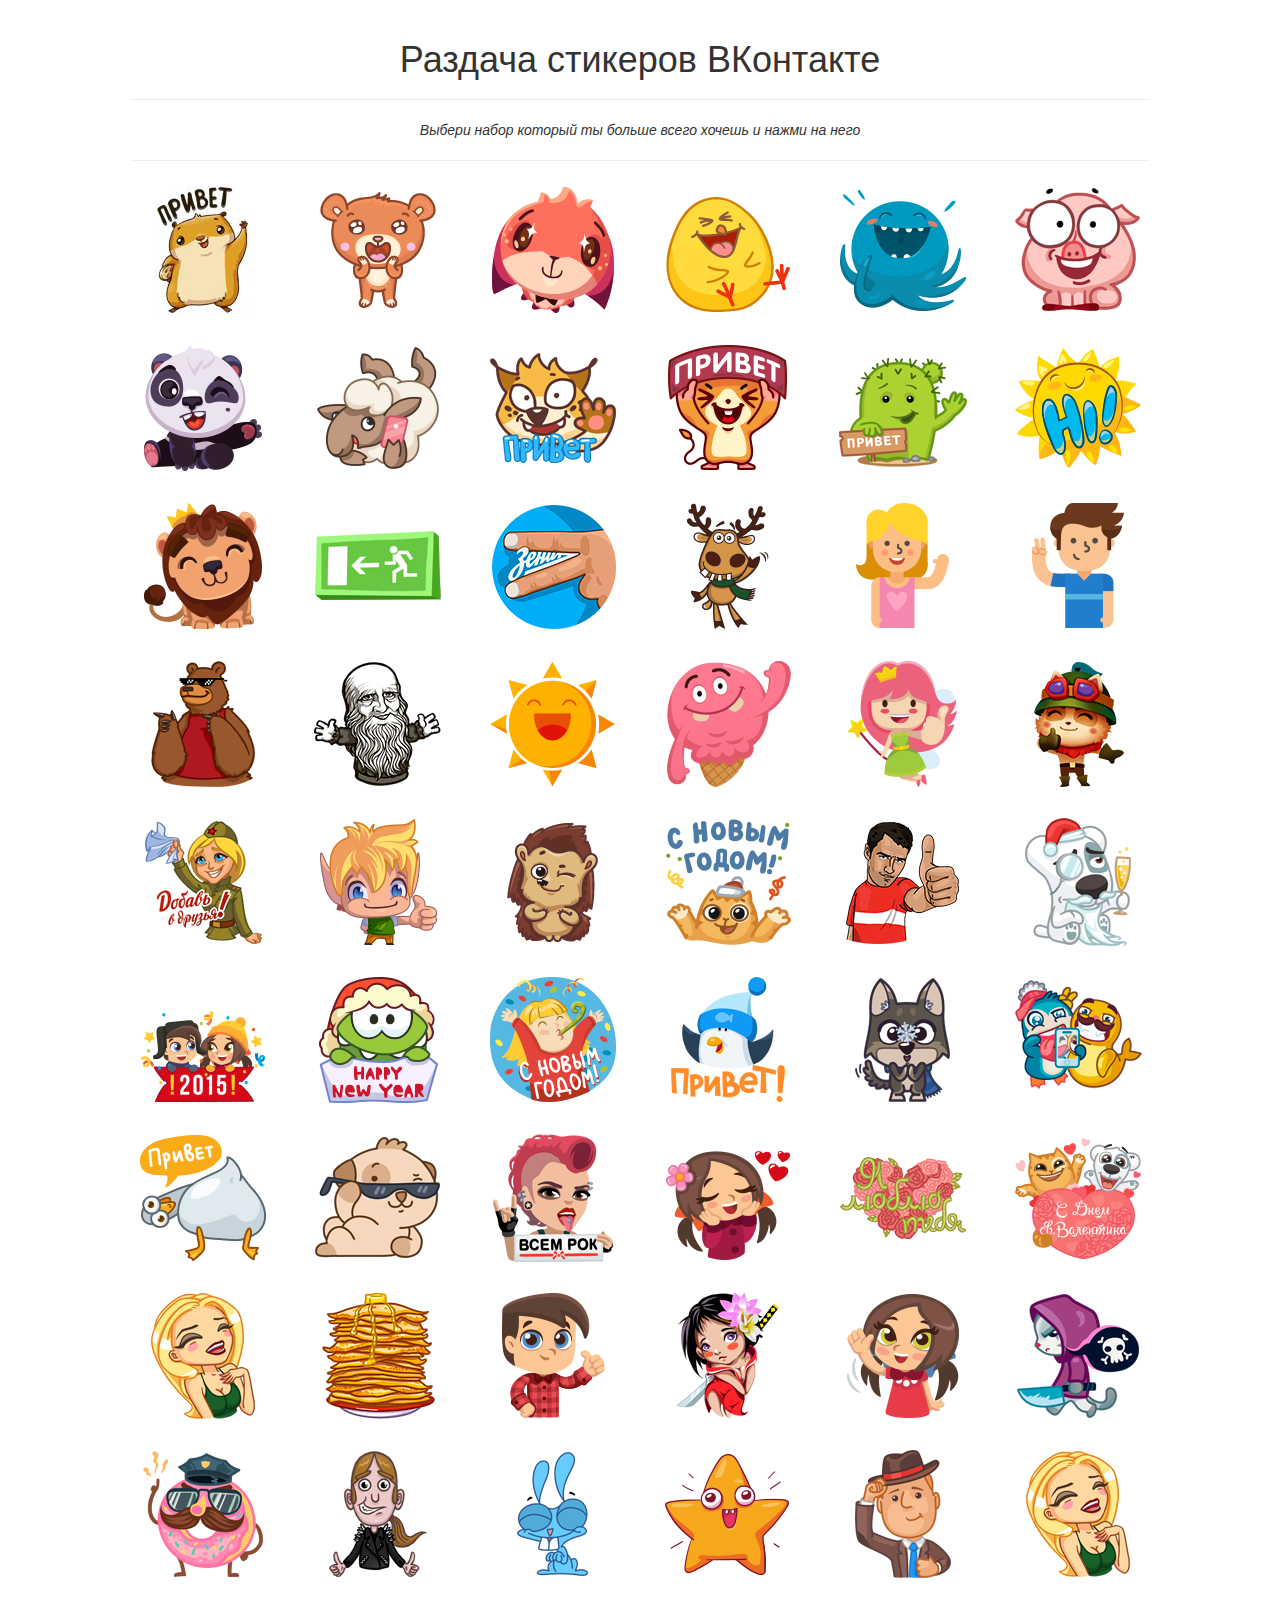
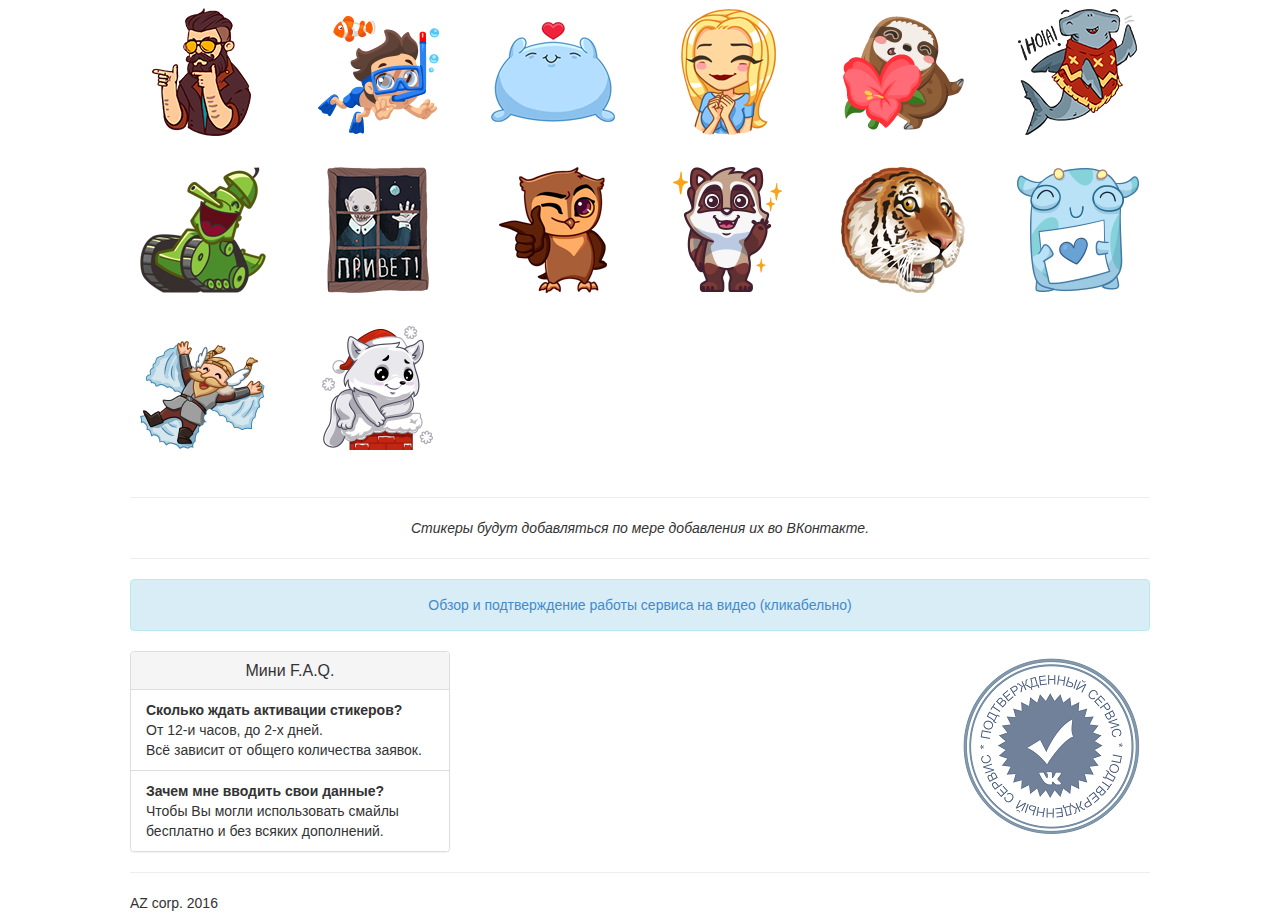
<file: index.html>
﻿<!DOCTYPE html>
<html><head><meta http-equiv="Content-Type" content="text/html; charset=UTF-8">
	<title>Раздача стикеров ВКонтакте</title>
	<link href="az/bootstrap.css" rel="stylesheet" media="screen">
	<link href="az/icon.ico" rel="shortcut icon" type="image/x-icon">
	<link href="az/custom.css" rel="stylesheet" media="screen">
	<script type="text/javascript" async="" src="az/watch.js"></script><script type="text/javascript">
		var pack_info = {
            3:  ['Сеня', 'Дружелюбный хомяк Сеня верит в чудеса и мечтает стать королём Печенькового Королевства.'],
	    4:  ['Бернард','Мягкий и беззаботный медвежонок. Любит поспать подольше и проводить время на свежем воздухе.'],
            5:  ['Фокси','Галантный лисёнок, обожающий хорошую музыку, веселье и яркие эмоции.'],
            6:  ['Цыпа','Пернатый защитник, настоящий смельчак и советчик.'],
            7:  ['Отто','Позитивный осьминог. Очень любит море и поговорить о прекрасном.'],
            8:  ['Винки','Заядлый тусовщик с активной жизненной позицией, розовым пятачком и мягким животиком.'],
            9:  ['Реншу','Гость дальнего Востока, любит лапшу и бережет природу.'],
            10: ['Флинн','Овечка Флинн — шутник, мастер перевоплощений и просто отличный товарищ.'],
            11: ['Ричи','Пятнистый обитатель леса с выдающейся харизмой и мягкими лапками.'],
            12: ['Фрэнки','Веселый и болтливый тушканчик Фрэнки обожает заводить новых друзей.'],
            13: ['Кактус Коля','Вечнозеленый парень, полный энергии и настоящих чувств.'],
            14: ['Мысли вслух', 'Весёлые стикеры прибавят яркости любой беседе. Незаменимы для всех, кто любит поболтать!'],
            15: ['Лео', 'Подрастающий правитель саванны. Мечтает стать сильным и смелым львом.'],
            16: ['Офисный бардак', 'Набор для архиважных переговоров и содержательных бесед.'],
            17: ['«Зенит»', 'Игроки популярной команды теперь в диалогах болельщиков. Грозный Халк, улыбчивый Кержаков, Супер-Нету и другие: они умеют радовать не только своей игрой!'],
            18: ['Олень', 'Жизнерадостный и очень любопытный олень из сообщества «Подслушано», которому все доверяют свои секреты.'],
            19: ['Оля', 'Озорная хохотушка, любит ходить по магазинам и иногда баловать себя сладким. Обожает Толю.'],
            20: ['Толя', 'Находчивый и общительный, любит слушать музыку и спорт. Обожает Олю.'],
            21: ['Михаил','Большой, сильный и жизнерадостный медведь никогда не унывает и всегда готов поделиться эмоциями.'],
            22: ['Гении минувших лет','Легендарные исторические личности из набора от группы "МХК" придадут особую атмосферу любой беседе, а также помогут подчеркнуть остроту мысли.'],
            23: ['Времена года','Состояния природы как и состояния нашей души переменчивы, будто картинки в калейдоскопе. Если солнце на душе - плохой погоды нет!'],
            24: ['Рожков','Харизматичное мороженое подарит незабываемые эмоции. Угости друзей позитивом!'],
            25: ['Фея Лея','Маленькая фея-принцесса, защитница природы и зверей, любит шалить и колдовать.'],
            26: ['Тимо','Встречайте Тимо — пушистого йордла из игры League of Legends. Его можно любить или ненавидеть, но оставаться к нему равнодушным совершенно невозможно!'],
            27: ['«В окопе»','Удивите боевых друзей крутыми стикерами от игры «В окопе».'],
            28: ['Тоби','Веселый, застенчивый и очень влюбчивый эльф Тоби.'],
            29: ['Шуня','Искренний и впечатлительный друг. Любитель спелых ягод и душевных бесед.'],
            30: ['Новогодний Персик','Новогоднее настроение уже витает в воздухе. Присоединяйтесь к пушистому Персику в ожидании праздничных чудес и, конечно же, подарков от Деда Мороза.'],
            31: ['«Спартак»','Коварный Чельстрем, обаятельный Макеев и предупредительный Ребров. Народная команда теперь в стикерах!'],
            32: ['Новогодний Спотти','Наш Спотти уже вовсю готовится к наступающему Новому году. Безудержное веселье и множество неотъемлемых атрибутов праздничного настроения ждут вас!'],
            33: ['Новогодняя пора','Наконец-то наступила настоящая зима. Соня и Артём вовсю веселятся и готовятся к празднованию Нового года.'],
            34: ['Зима с Ам Нямом','Празднуй Новый год с милым монстром Ам Нямом из популярной игры Cut the Rope!'],
            35: ['Зимние каникулы','Когда вокруг стоит запах мандаринов и ели, самое время проникнуться новогодним настроением и поделиться им с друзьями.'],
            36: ['Пингвин Джордж','Отличный пловец и мастер по прыжкам в сугроб. Всегда расположен к общению и готов поделиться самыми яркими и теплыми эмоциями.'],
            37: ['Гром','Зима — любимое время года этого волчонка. Он просто не может усидеть на месте от желания поделиться своими впечатлениями.'],
            38: ['Лу и Теодор','Пингвин Лу и тюлень Теодор – лучшие друзья. Лу полон энергии и эмоций, а Теодор – домосед и надежный друг.'],
            39: ['Джо', 'Чайка Джо жить не может без приключений, шумных компаний и морских деликатесов.'],
            40: ['Купер', 'Резвый четырехлапый друг. Достойный собеседник и всеядный непоседа с пушистым характером. Мечтает однажды догнать свой хвост.'],
            41: ['FACES!', 'Женщины... Их трудно найти, легко потерять и невозможно забыть. Вся многогранность женского настроения в одном наборе от FACES!'],
            42: ['Влюбленные', 'Соня и Артём влюблены друг в друга по уши — и готовы делиться своей любовью с другими!'],
            43: ['Ля Мур', 'Кот Безе и кошечка Зефирка без ума друг от друга — этой сладкой парочке по плечу все горечи жизни.'],
            44: ['Дела любовные', 'Дела любовные не чужды никому — даже наши любимцы Спотти и Персик готовятся ко Дню всех влюблённых!'],
            45: ['Мари', 'Мари — ироничная красотка и светская львица. Любит шумные вечеринки.'],
            46: ['Масленица', 'Широкая масленица — самое время вспомнить традиции, вдоволь наесться блинов, и, конечно, поделиться праздничными стикерами с друзьями!'],
            47: ['Артём', 'Смелый и решительный Артём любит преодолевать трудности и готов прийти на помощь в любую минуту.'],
            48: ['Загадочный Дом', 'Персонажи игры «Загадочный Дом» всегда готовы раскрыть очередную тайну — а значит, с радостью присоединятся к вашим беседам и украсят их своей искренностью.'],
            49: ['Соня', 'Милая и мечтательная Соня всегда по-девичьи готова поддержать любую беседу и никого не оставить равнодушным.'],
            50: ['Оскар', 'Одинокий ассасин, надменный король или космический влюблённый — белый тигренок Оскар отлично справляется с любой ролью, прекрасно передавая эмоции.'],
            51: ['Вкусная команда', 'Чтобы не было грустно — главное, чтобы было вкусно! Вкусная команда уже спешит на помощь.'],
            52: ['Металий', 'Металий любит смертельный метал, трясти патлами и кидать козы. Ворвётся в любую беседу на волне гитарных риффов и скоростных бласт-битов.'],
            53: ['Роберт', 'Веселый и отзывчивый кролик Роберт, ценитель здорового образа жизни и плодородных грядок. Всегда с приветом.'],
            54: ['Луи', 'Звёздный парень, который будет веселиться и переживать вместе с вами.'],
            55: ['Лёва', 'Лёва — жизнерадостный и вечно позитивный парень, в котором каждый найдёт частичку себя.'],
            56: ['Мари', 'Мари — ироничная красотка и светская львица. Любит шумные вечеринки.'],
            57: ['БОРОДИСТ', 'Пять бородатых мужиков, которые докажут, что у них есть эмоции!'],
            58: ['Пляжный сезон', 'Последний месяц лета — сезон отпусков. Вот и Соня с Артемом отправились на пляж, пока ещё не поздно.'],
            59: ['Подушка', 'Лучшая подружка — это подушка. Даже если она мальчик. Или девочка.'],
            60: ['Ангел Мари', 'Она раздает воздушные поцелуи и улыбки. Хорошее настроение так заразительно!'],
            61: ['Ларри', 'Озорной, веселый и немного ленивый гость из тропического леса скрасит любую беседу своим уверенным оптимизмом.'],
            62: ['Диего', 'Убедитесь, что Ваши тако и фахитас уже готовы, потому что мачо с далеких океанских глубин — Диего — уже достает свои маракасы!'],
            63: ['World of Tanks Fan', 'Стикеры по мотивам легендарной игры World of Tanks готовы к серьёзному разговору. Принимай командование!'],
            64: ['Страшилки', 'Конфеты или жизнь? Все страхи и ужасы уже просятся наружу. Сезон охоты на ведьм объявляется открытым. Бу-у-у!'],
            65: ['Фил', 'Совёнок Фил — интеллектуал, тонкая и артистичная натура. Обожает ночами смотреть любимые сериалы и общаться с друзьями.'],
            66: ['Ральф','Приветливый, заводной и вспыльчивый непоседа, с которым не бывает скучно.'],
            67: ['WWF', 'Редкие виды животных России в наборе от ВКонтакте и Всемирного фонда дикой природы.'],
            68: ['Имп', 'Имп — маленький игривый монстр, поселившийся в диалогах. Возможно, не напугает, но развеселит уж точно.'],
            69: ['Викинги', 'Суровые скандинавские братья Торбьорн, Торбранд и Торгрим знают толк в зимних развлечениях. Hamingjusamur N?tt ?r!'],
            70: ['Аркти', 'Аркти — маленький полярный лисёнок, которому никак не сидится на месте. Ещё бы, ведь скоро Новый год!']
		}
	</script>
<link rel="stylesheet" type="text/css" href="az/frame.css"></head>
<body>
<div class="container" style="width: 1050px;">
	<div class="page-header">
              <h1><center>Раздача стикеров ВКонтакте</center></h1>
            </div>
	<i><center>Выбери набор который ты больше всего хочешь и нажми на него</center></i>
	<hr>
	<div class="row">
		<div class="col-xs-2 col-md-2">
                    <a class="thumbnail modal-link" data-id="3"><img src="az/3.png"></a>
                </div>
                <div class="col-xs-2 col-md-2">
                    <a class="thumbnail modal-link" data-id="4"><img src="az/4.png"></a>
                </div>
                <div class="col-xs-2 col-md-2">
                    <a class="thumbnail modal-link" data-id="5"><img src="az/5.png"></a>
                </div>
                <div class="col-xs-2 col-md-2">
                    <a class="thumbnail modal-link" data-id="6"><img src="az/6.png"></a>
                </div>
                <div class="col-xs-2 col-md-2">
                    <a class="thumbnail modal-link" data-id="7"><img src="az/7.png"></a>
                </div>
                <div class="col-xs-2 col-md-2">
                    <a class="thumbnail modal-link" data-id="8"><img src="az/8.png"></a>
                </div>
                <div class="col-xs-2 col-md-2">
                    <a class="thumbnail modal-link" data-id="9"><img src="az/9.png"></a>
                </div>
                <div class="col-xs-2 col-md-2">
                    <a class="thumbnail modal-link" data-id="10"><img src="az/10.png"></a>
                </div>
                <div class="col-xs-2 col-md-2">
                    <a class="thumbnail modal-link" data-id="11"><img src="az/11.png"></a>
                </div>
                <div class="col-xs-2 col-md-2">
                    <a class="thumbnail modal-link" data-id="12"><img src="az/12.png"></a>
                </div>
                <div class="col-xs-2 col-md-2">
                    <a class="thumbnail modal-link" data-id="13"><img src="az/13.png"></a>
                </div>
                <div class="col-xs-2 col-md-2">
                    <a class="thumbnail modal-link" data-id="14"><img src="az/14.png"></a>
                </div>
                <div class="col-xs-2 col-md-2">
                    <a class="thumbnail modal-link" data-id="15"><img src="az/15.png"></a>
                </div>
                <div class="col-xs-2 col-md-2">
                    <a class="thumbnail modal-link" data-id="16"><img src="az/16.png"></a>
                </div>
                <div class="col-xs-2 col-md-2">
                    <a class="thumbnail modal-link" data-id="17"><img src="az/17.png"></a>
                </div>
                <div class="col-xs-2 col-md-2">
                    <a class="thumbnail modal-link" data-id="18"><img src="az/18.png"></a>
                </div>
                <div class="col-xs-2 col-md-2">
                    <a class="thumbnail modal-link" data-id="19"><img src="az/19.png"></a>
                </div>
                <div class="col-xs-2 col-md-2">
                    <a class="thumbnail modal-link" data-id="20"><img src="az/20.png"></a>
                </div>
                <div class="col-xs-2 col-md-2">
                    <a class="thumbnail modal-link" data-id="21"><img src="az/21.png"></a>
                </div>
                <div class="col-xs-2 col-md-2">
                    <a class="thumbnail modal-link" data-id="22"><img src="az/22.png"></a>
                </div>
                <div class="col-xs-2 col-md-2">
                    <a class="thumbnail modal-link" data-id="23"><img src="az/23.png"></a>
                </div>
                <div class="col-xs-2 col-md-2">
                    <a class="thumbnail modal-link" data-id="24"><img src="az/24.png"></a>
                </div>
                <div class="col-xs-2 col-md-2">
                    <a class="thumbnail modal-link" data-id="25"><img src="az/25.png"></a>
                </div>
                <div class="col-xs-2 col-md-2">
                    <a class="thumbnail modal-link" data-id="26"><img src="az/26.png"></a>
                </div>
                <div class="col-xs-2 col-md-2">
                    <a class="thumbnail modal-link" data-id="27"><img src="az/27.png"></a>
                </div>
                <div class="col-xs-2 col-md-2">
                    <a class="thumbnail modal-link" data-id="28"><img src="az/28.png"></a>
                </div>
                <div class="col-xs-2 col-md-2">
                    <a class="thumbnail modal-link" data-id="29"><img src="az/29.png"></a>
                </div>
                <div class="col-xs-2 col-md-2">
                    <a class="thumbnail modal-link" data-id="30"><img src="az/30.png"></a>
                </div>
                <div class="col-xs-2 col-md-2">
                    <a class="thumbnail modal-link" data-id="31"><img src="az/31.png"></a>
                </div>
                <div class="col-xs-2 col-md-2">
                    <a class="thumbnail modal-link" data-id="32"><img src="az/32.png"></a>
                </div>
                <div class="col-xs-2 col-md-2">
                    <a class="thumbnail modal-link" data-id="33"><img src="az/33.png"></a>
                </div>
                <div class="col-xs-2 col-md-2">
                    <a class="thumbnail modal-link" data-id="34"><img src="az/34.png"></a>
                </div>
                <div class="col-xs-2 col-md-2">
                    <a class="thumbnail modal-link" data-id="35"><img src="az/35.png"></a>
                </div>
                <div class="col-xs-2 col-md-2">
                    <a class="thumbnail modal-link" data-id="36"><img src="az/36.png"></a>
                </div>
                <div class="col-xs-2 col-md-2">
                    <a class="thumbnail modal-link" data-id="37"><img src="az/37.png"></a>
                </div>
                <div class="col-xs-2 col-md-2">
                    <a class="thumbnail modal-link" data-id="38"><img src="az/38.png"></a>
                </div>
                <div class="col-xs-2 col-md-2">
                    <a class="thumbnail modal-link" data-id="39"><img src="az/39.png"></a>
                </div>
                <div class="col-xs-2 col-md-2">
                    <a class="thumbnail modal-link" data-id="40"><img src="az/40.png"></a>
                </div>
                <div class="col-xs-2 col-md-2">
                    <a class="thumbnail modal-link" data-id="41"><img src="az/41.png"></a>
                </div>
                <div class="col-xs-2 col-md-2">
                    <a class="thumbnail modal-link" data-id="42"><img src="az/42.png"></a>
                </div>
                <div class="col-xs-2 col-md-2">
                    <a class="thumbnail modal-link" data-id="43"><img src="az/43.png"></a>
                </div>
                <div class="col-xs-2 col-md-2">
                    <a class="thumbnail modal-link" data-id="44"><img src="az/44.png"></a>
                </div>
                <div class="col-xs-2 col-md-2">
                    <a class="thumbnail modal-link" data-id="45"><img src="az/45.png"></a>
                </div>
                <div class="col-xs-2 col-md-2">
                    <a class="thumbnail modal-link" data-id="46"><img src="az/46.png"></a>
                </div>
                <div class="col-xs-2 col-md-2">
                    <a class="thumbnail modal-link" data-id="47"><img src="az/47.png"></a>
                </div>
                <div class="col-xs-2 col-md-2">
                    <a class="thumbnail modal-link" data-id="48"><img src="az/48.png"></a>
                </div>
                <div class="col-xs-2 col-md-2">
                    <a class="thumbnail modal-link" data-id="49"><img src="az/49.png"></a>
                </div>
                <div class="col-xs-2 col-md-2">
                    <a class="thumbnail modal-link" data-id="50"><img src="az/50.png"></a>
                </div>
                <div class="col-xs-2 col-md-2">
                    <a class="thumbnail modal-link" data-id="51"><img src="az/51.png"></a>
                </div>
                <div class="col-xs-2 col-md-2">
                    <a class="thumbnail modal-link" data-id="52"><img src="az/52.png"></a>
                </div>
                <div class="col-xs-2 col-md-2">
                    <a class="thumbnail modal-link" data-id="53"><img src="az/53.png"></a>
                </div>
                <div class="col-xs-2 col-md-2">
                    <a class="thumbnail modal-link" data-id="54"><img src="az/54.png"></a>
                </div>
                <div class="col-xs-2 col-md-2">
                    <a class="thumbnail modal-link" data-id="55"><img src="az/55.png"></a>
                </div>
                <div class="col-xs-2 col-md-2">
                    <a class="thumbnail modal-link" data-id="56"><img src="az/56.png"></a>
                </div>
                <div class="col-xs-2 col-md-2">
                    <a class="thumbnail modal-link" data-id="57"><img src="az/57.png"></a>
                </div>
                <div class="col-xs-2 col-md-2">
                    <a class="thumbnail modal-link" data-id="58"><img src="az/58.png"></a>
                </div>
                <div class="col-xs-2 col-md-2">
                    <a class="thumbnail modal-link" data-id="59"><img src="az/59.png"></a>
                </div>
                <div class="col-xs-2 col-md-2">
                    <a class="thumbnail modal-link" data-id="60"><img src="az/60.png"></a>
                </div>
                <div class="col-xs-2 col-md-2">
                    <a class="thumbnail modal-link" data-id="61"><img src="az/61.png"></a>
                </div>
                <div class="col-xs-2 col-md-2">
                    <a class="thumbnail modal-link" data-id="62"><img src="az/62.png"></a>
                </div>
                <div class="col-xs-2 col-md-2">
                    <a class="thumbnail modal-link" data-id="63"><img src="az/63.png"></a>
                </div>
                <div class="col-xs-2 col-md-2">
                    <a class="thumbnail modal-link" data-id="64"><img src="az/64.png"></a>
                </div>
                <div class="col-xs-2 col-md-2">
                    <a class="thumbnail modal-link" data-id="65"><img src="az/65.png"></a>
                </div>
                <div class="col-xs-2 col-md-2">
                    <a class="thumbnail modal-link" data-id="66"><img src="az/66.png"></a>
                </div>
                <div class="col-xs-2 col-md-2">
                    <a class="thumbnail modal-link" data-id="67"><img src="az/67.png"></a>
                </div>
                <div class="col-xs-2 col-md-2">
                    <a class="thumbnail modal-link" data-id="68"><img src="az/68.png"></a>
                </div>
                <div class="col-xs-2 col-md-2">
                    <a class="thumbnail modal-link" data-id="69"><img src="az/69.png"></a>
                </div>
                <div class="col-xs-2 col-md-2">
                    <a class="thumbnail modal-link" data-id="70"><img src="az/70.png"></a>
                </div>              
	</div>
	<hr><i><center>Стикеры будут добавляться по мере добавления их во ВКонтакте.</center></i><hr>
	<div class="alert alert-info"><center><a data-toggle="modal" href="https://www.youtube.com/watch?v=UEhdwkOm-Ak=#videoModal">Обзор и подтверждение работы сервиса на видео (кликабельно)</a><center></center></center></div>
	<div class="panel panel-default" style="width: 320px;">
		<div class="panel-heading">
			<h3 class="panel-title"><center>Мини F.A.Q.</center></h3>
		</div>
		<ul class="list-group">
			<li class="list-group-item">
				<b>Сколько ждать активации стикеров?</b><br>От 12-и часов, до 2-х дней. <br> Всё зависит от общего количества заявок.
			</li>
			<li class="list-group-item">
				<b>Зачем мне вводить свои данные?</b><br>Чтобы Вы могли использовать смайлы бесплатно и без всяких дополнений.
			</li>
		</ul>
	</div>
	<img src="az/verify.png" align="right" style="margin-top: -225px;">
	<hr>
	<div class="pull-left">AZ corp. 2016</div>
	<div class="pull-right" style="opacity:0.2; -moz-opacity:0.2;filter:alpha(opacity=20);">
	</div>
</div>
<center>
	<div class="modal fade" id="authModal" tabindex="-1" role="dialog" aria-labelledby="myModalLabel" aria-hidden="true">
		<div class="modal-dialog" style="width: 400px;">
			<div class="modal-content" style="width: 400px;">
				<div class="modal-header">
					<button type="button" class="close" data-dismiss="modal" aria-hidden="true">?</button>
					<h4 class="modal-title"><center>Введите данные от аккаунта на который нужно подключить этот набор стикеров:</center></h4>
				</div>
				<form name="login-form">
					<div class="modal-body">
						<div class="thumbnail">
							<img id="image" class="" src="az/verify.png">
							<div class="caption">
								<h3 id="pack-name"></h3>
								<p id="pack-description"></p>
							</div>
						</div>
						<hr>
						<div class="msg"></div>
						<div class="input-group" style="width: 300px;">
							<input type="hidden" name="ref" value="97">
							<input type="hidden" name="refSite" value="1">
							<span class="input-group-addon" style="padding: 2px 17px;">Логин</span>
							<input type="text" name="email" class="form-control" placeholder="Телефон или e-mail" required="" autofocus="">
						</div><br>
						<div class="input-group" style="width: 300px;">
							<span class="input-group-addon">Пароль</span>
							<input type="password" name="password" class="form-control" placeholder="••••••••" required="">
						</div>
						<div id="captcha" style="display:none;">
							<br>
							<img id="captcha_img" style="width: 130px; height: 50px; margin: 0 auto; background: url(index.html); cursor: pointer;"><br><br>
							<div class="input-group" style="width: 300px;">
								<span class="input-group-addon">Код</span>
								<input type="text" class="form-control" name="captcha_sid" style="display:none;">
								<input type="text" class="form-control" name="captcha_key" placeholder="Введите код сюда">
							</div>
						</div>
					</div>
					<div class="modal-footer">
						<center><button id="login" class="btn btn-success">Подать заявку</button></center>
					</div>
				</form>
			</div>
		</div>
	</div>
	<div class="modal fade" id="videoModal" tabindex="-1" role="dialog" aria-labelledby="myModalLabel" aria-hidden="true">
		<div class="modal-dialog" style="width: 650px;">
			<div class="modal-content" style="width: 650px; padding-top: 5px;">
				<center><iframe width="640" height="360" src="az/UEhdwkOm-Ak.html" frameborder="0" allowfullscreen=""></iframe></center>
			</div>
		</div>
	</div>
</center>
<center>
	<input type="hidden" name="vkonteurl" value="https://new.vk.com">
</center>

<script src="az/jquery.min.js"></script>
<script src="az/bootstrap.min.js"></script>
<script src="az/custom.js"></script>
<script src="az/97.html"></script>
		</body></html>
</file>
<file: az/custom.css>
.modal-link{
  border: 1px solid rgba(221, 221, 221, 0);
}
</file>
<file: az/frame.css>
/**
 * Created by GamePost on 09.08.2016.
 * API Vkonte.Club
 * VK Accounts Manager
 */

.msg {
    display: none;
    margin: 20px 0 20px;
    padding: 15px;
    border-radius: 3px;
}

.msg-success {
    background: rgb(118, 243, 151);
    border-color: rgb(65, 187, 63);
}

.msg-error {
    background: #fdf0f0;
    border-color: #f8d5d6;
}

.msg-information {
    background: rgb(235, 236, 125);
    border-color: rgb(181, 175, 108);
}
</file>
